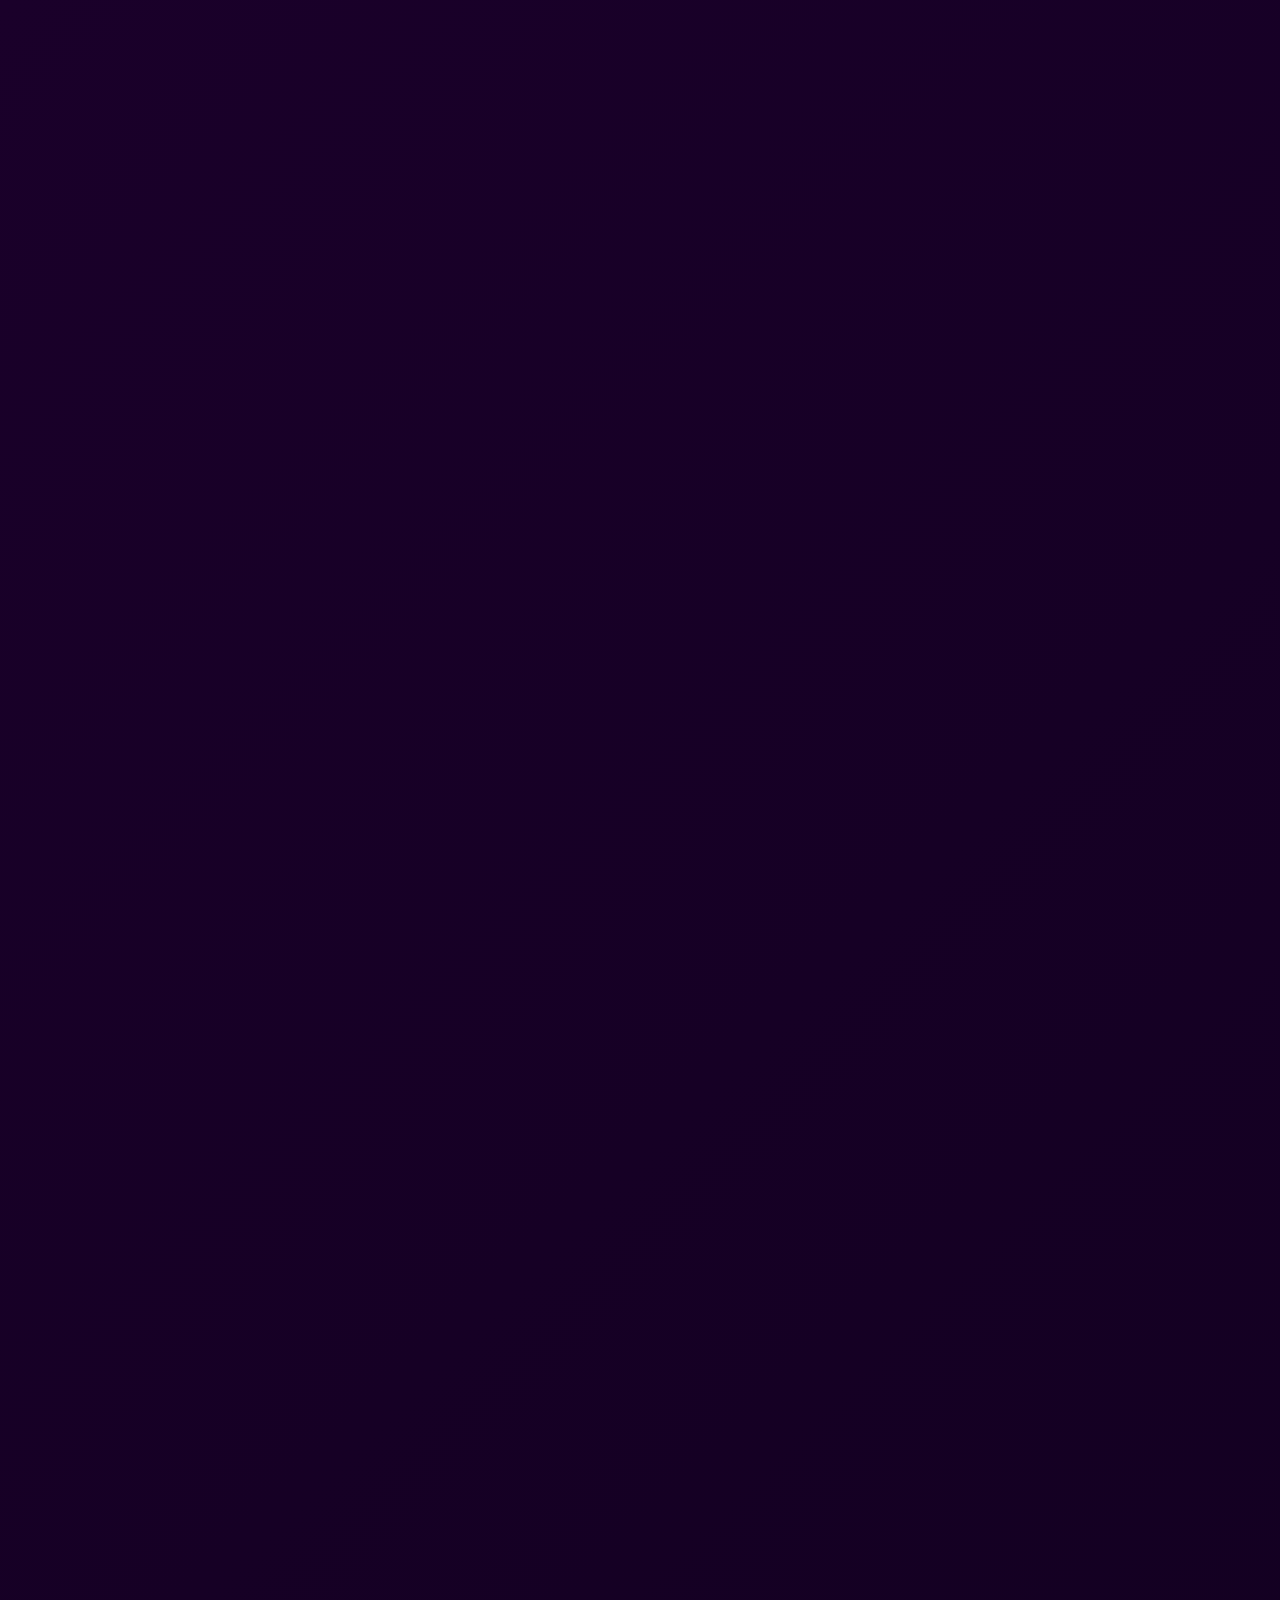
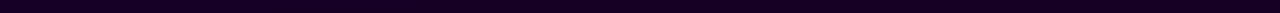
<file: index.html>
<!DOCTYPE html>
<html lang="en" dir="ltr">
<head>
    <meta charset="UTF-8">
    <meta name="viewport" content="width=device-width, initial-scale=1.0"> 
    <title>A Message from the Heart</title>
    
    <link rel="stylesheet" href="styles.css">
    
    <link rel="stylesheet" href="https://cdnjs.cloudflare.com/ajax/libs/font-awesome/6.0.0-beta3/css/all.min.css">
    <link href="https://fonts.googleapis.com/css2?family=Dancing+Script:wght@400;700&family=Playfair+Display:wght@400;700&family=Poppins:wght@300;400;600&display=swap" rel="stylesheet">
</head>
<body>
    <div class="background-glow top-left"></div>
    <div class="background-glow bottom-right"></div>
    <div class="background-particles"></div>

    <div class="container main-page">
        
        <h1 class="main-greeting" id="hi-rawan-card">
            <span class="sparkle">✨</span> Hi Rawan <span class="sparkle">✨</span>
        </h1>
        
        <div class="main-text-content glass-effect"> 
            <p class="intro-text">
                <i class="fas fa-heartbeat"></i> This simple space holds something I couldn't say or share face to face.
            </p>
            <p class="intro-text">
                <i class="fas fa-star"></i> A little piece of my memories, carefully put together just for you, hoping you find a moment of nostalgia here.
            </p>
            <p class="intro-text">
                <i class="fas fa-moon"></i> I hope you haven't forgotten the beautiful times we shared—the endless talks, the singing, and the questions—because I truly never will.
            </p>
            <p class="intro-text">
                <i class="fas fa-clock"></i> Even though time has passed, the thought of you brings back the warmth of those months.
            </p>
            
            <p class="intro-text">
                <i class="fas fa-gem"></i> Every moment, every laugh, every quiet conversation is still so vivid in my mind.
            </p>
            <p class="intro-text">
                <i class="fas fa-palette"></i> This website is a small gesture, built with thoughts of you and a memory of how happy you made me.
            </p>
            <p class="intro-text">
                <i class="fas fa-hand-holding-heart"></i> I know being apart is better, but this is my way of saying hello without causing any trouble.
            </p>
            <p class="sub-text">
                <i class="fas fa-smile-beam"></i> I sincerely hope this little thing brings a smile to your face, Rawan ❤️
            </p>
        </div>
        
        <button class="action-button" id="warmth-button">
            <i class="fas fa-magic"></i> View Hidden Message
        </button>
        
        <a href="./message.html" class="next-page-button">
            <i class="fas fa-envelope-open-text"></i> Open The Letter 
        </a>
    </div>

    <div id="secret-message" class="secret-message glass-effect">
        <p></p> 
    </div>

    <div id="heart-container"></div> 

    <script src="script.js"></script> 
</body>
</html>
</file>
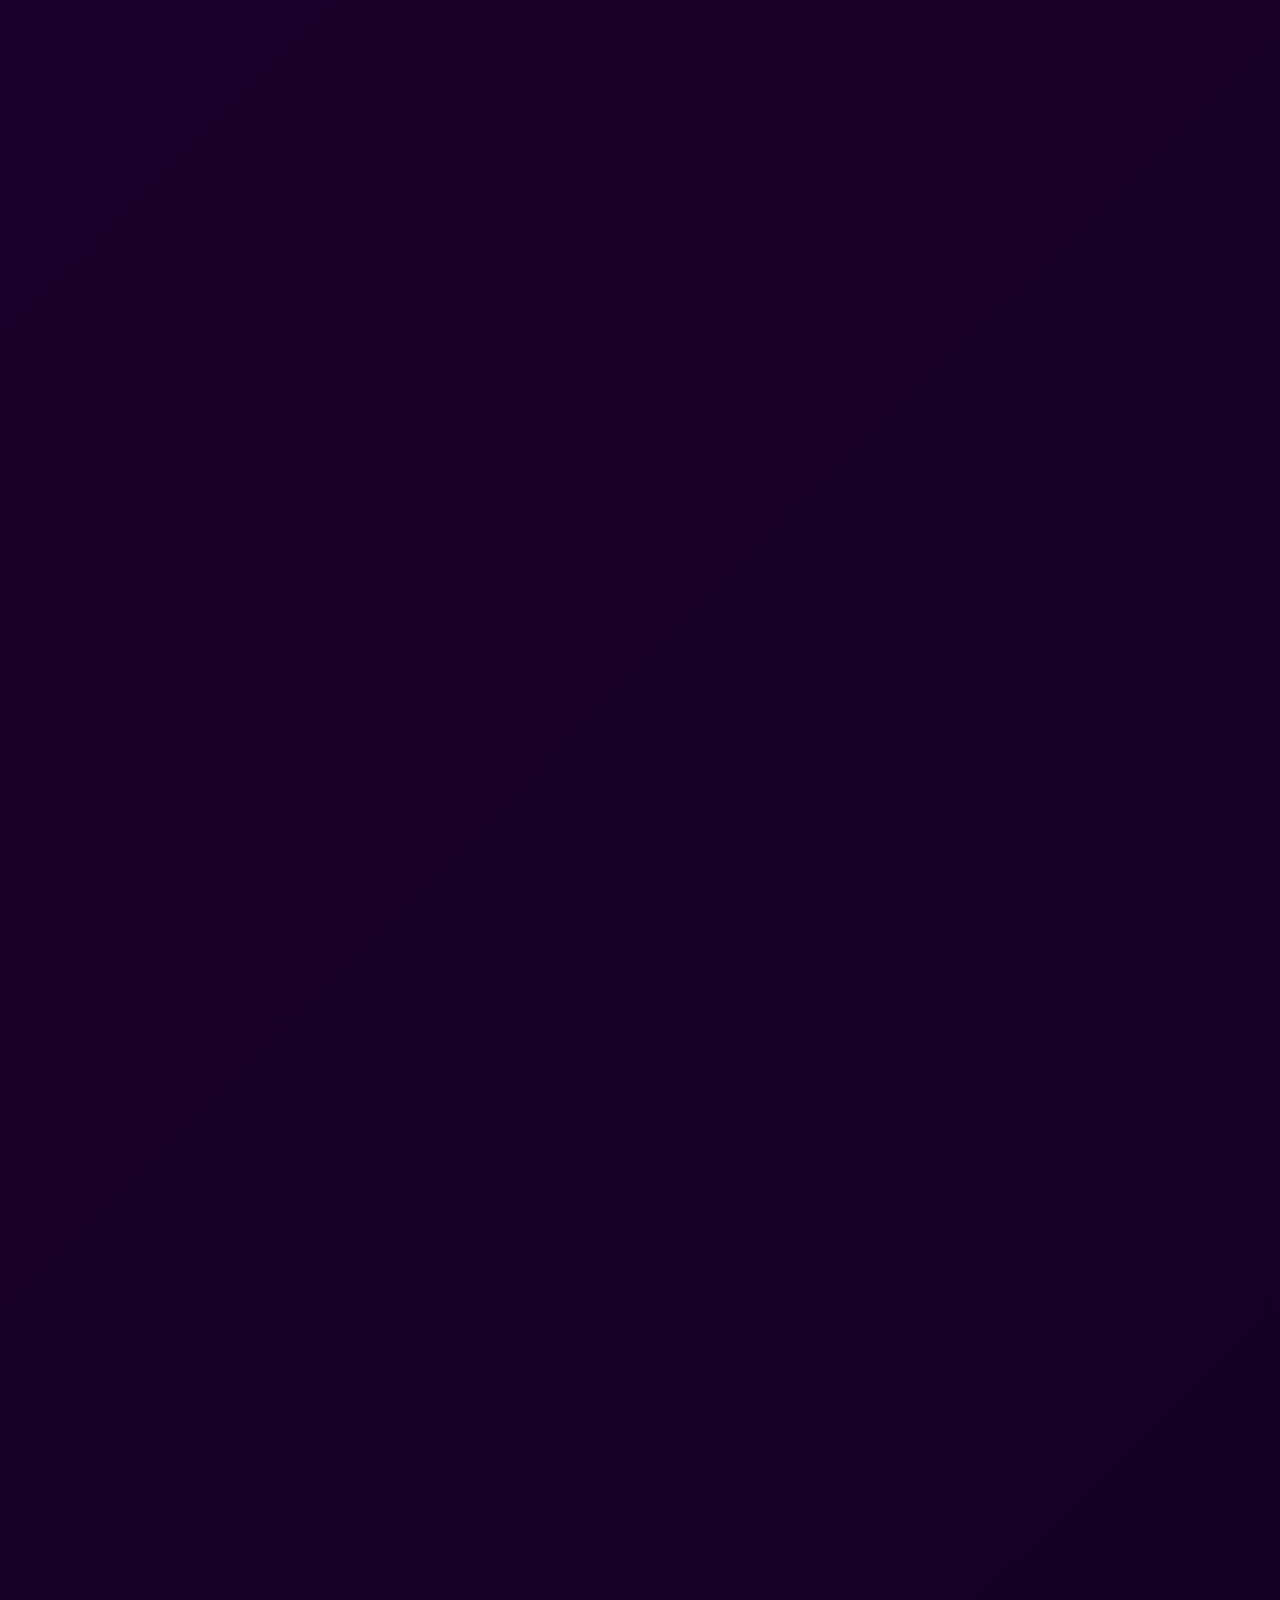
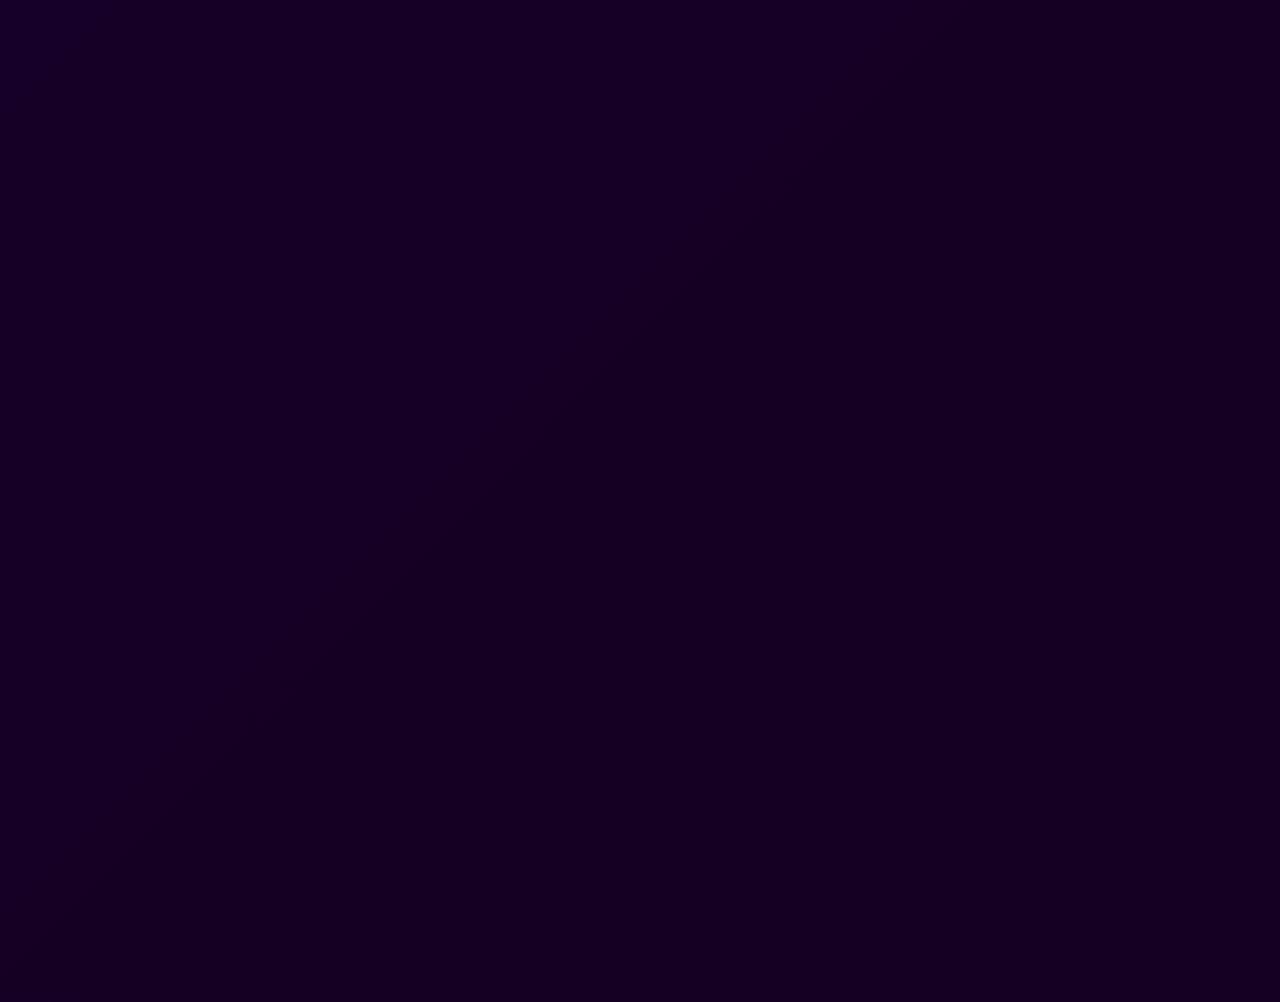
<file: message.html>
<!DOCTYPE html>
<html lang="en" dir="ltr"> 
<head>
    <meta charset="UTF-8">
    <meta name="viewport" content="width=device-width, initial-scale=1.0">
    <title>The Hidden Letter</title>
    
    <link rel="stylesheet" href="styles.css">
    
    <link rel="stylesheet" href="https://cdnjs.cloudflare.com/ajax/libs/font-awesome/6.0.0-beta3/css/all.min.css">
    <link href="https://fonts.googleapis.com/css2?family=Dancing+Script:wght@400;700&family=Playfair+Display:wght@400;700&family=Poppins:wght@300;400;600&display=swap" rel="stylesheet">
</head>
<body>
    <div class="background-glow top-left"></div>
    <div class="background-glow bottom-right"></div>
    <div id="star-background-container" class="star-background-container"></div>

    <div class="container message-page-container">
        
        <div class="message-card glass-effect">
            <header class="message-header">
                <p class="meta-data">To: Rawan | From: A Friend</p> 
                
                <h2 class="greeting">Hello Rawan,</h2> 
            </header>
            
            <div class="message-content">
                
                <p>Hello again. I don't know if you will have forgotten me when you read this, but in any case, I still remember you and miss you. I hope you miss me too, and I truly hope you are doing well now.</p>

                <p>I wanted to stay with you, but as you know, you said that I might cause problems for you, and I really didn't want to hurt you, so I stepped away. I truly hope I didn't hurt you during our time together, because those were beautiful days. It was honestly hard to leave you.</p>
                
                <p>I miss those days and I miss **Gogo** (Jojo). I hope you send her my greetings. I really hope we can get those days back without you facing any trouble. I hope you enjoyed those days as much as I did.</p>

                <p>I still remember your voice and the games we used to play, like **Ludo**, where I always used to beat you, and the Q&A games. I truly hope to relive those days.</p>
                
                <p>My best day, perhaps, was when you gave me that **Larche cake**. It was the first time I ever tried it. I haven't tried it since, and every time I see one, I remember that day.</p>
                
                <p>Don't think that letting you go was easy for me; it was extremely difficult. I wanted you to stay, but something inside me told me: "Let her go, leave her be." I didn't ask why you left then; I just let you go, and that was one of the saddest days for me. I barely ate. 😂</p>
                
                <p>And here I am, still stuck in those memories, unable to move past them. Every time I see you, I remember something we did together.</p>
                
                <p>Also, I've become quite alone now. There aren't many people around me; it's just me and myself. But it's also nice, without noise or disturbances, and I'm trying to adapt.</p>
                
                <p>I am honestly very sad as I write this. I don't know if I will send it, but I probably won't; I'll keep it to myself until the day you finally see it. I also have an exam tomorrow and haven't studied anything, and here I am programming this website for you, which you probably won't even see. I just wanted to say hello and then go back to how things were. I truly hope those days come back again—I don't know if you wish for that too.</p>
                
                <p>In any case, you were one of the best people to enter my life, if not the best. I apologize for writing this in a programming language; the language I'm using doesn't support Arabic (A little programmer's joke!). I hope you and Gogo are well. I wish you all the best and success in your life and the realization of all your wishes.</p>
                
                <p>I know I shouldn't be sending anything, and I apologize if sending this message bothers you (if I send it). I think I will go to sleep now, feeling very sad. See you later. 😥</p>
                
            </div>

            <footer class="message-footer">
                <span class="signature">Goodbye, Roro. I wish you a better life.</span>
            </footer>
        </div>
    </div>
    
    <a href="./index.html" class="back-button bottom-right">
        <i class="fas fa-arrow-left"></i> Go Back
    </a>

    <script src="script.js"></script> 
</body>
</html>
</file>
<file: styles.css>
/* @import for Google Fonts is usually in the head of HTML, but including it here for completeness:
@import url('https://fonts.googleapis.com/css2?family=Dancing+Script:wght@400;700&family=Playfair+Display:wght@400;700&family=Poppins:wght@300;400;600&display=swap'); 
*/

/* ------------------ تنسيق عام للجسم (Body) ------------------ */
body {
    background: linear-gradient(135deg, #1a002a, #0d001a, #000000); /* خلفية داكنة وغنية */
    font-family: 'Poppins', sans-serif; /* خط حديث وجميل */
    color: #f0f0f0; 
    line-height: 1.8;
    margin: 0;
    padding: 0;
    text-align: left; 
    overflow-x: hidden; 
    position: relative; 
    background-size: 400% 400%; 
    transition: background-color 0.5s ease; 
    animation: fadeIn 1s ease-in-out forwards;
    opacity: 0; 
}

@keyframes fadeIn {
    from { opacity: 0; }
    to { opacity: 1; }
}

/* تأثير توهج الخلفية العائمة: تم تعزيز الحركة */
.background-glow {
    position: fixed;
    width: 350px; 
    height: 350px; 
    border-radius: 50%;
    filter: blur(180px); 
    opacity: 0.5;
    z-index: 1;
    animation: glowMove 20s infinite alternate ease-in-out; 
}

.background-glow.top-left {
    background: radial-gradient(circle, #ff69b4, transparent 70%); 
    top: -100px; 
    left: -100px;
}

.background-glow.bottom-right {
    background: radial-gradient(circle, #8a2be2, transparent 70%); 
    bottom: -100px;
    right: -100px;
    animation-delay: 5s; 
}

@keyframes glowMove {
    0% { transform: translate(0, 0) scale(1); }
    33% { transform: translate(15vw, 15vh) scale(1.1); }
    66% { transform: translate(-10vw, -10vh) scale(0.9); }
    100% { transform: translate(0, 0) scale(1); }
}

/* تأثير جزيئات الخلفية (نقاط صغيرة): تم تسريع الحركة */
.background-particles {
    position: fixed;
    top: 0;
    left: 0;
    width: 100%;
    height: 100%;
    z-index: 0;
    background-image: radial-gradient(rgba(255, 255, 255, 0.1) 1px, transparent 1px);
    background-size: 50px 50px;
    animation: particlesMove 20s linear infinite; 
}

@keyframes particlesMove {
    0% { background-position: 0 0; }
    100% { background-position: 500px 500px; }
}

/* تأثير الزجاج (Glassmorphism) */
.glass-effect {
    background: rgba(255, 255, 255, 0.08); 
    backdrop-filter: blur(10px); 
    border: 1px solid rgba(255, 255, 255, 0.15); 
    box-shadow: 0 8px 32px 0 rgba(0, 0, 0, 0.37); 
}

/* حاوية المحتوى الرئيسية */
.container {
    max-width: 900px; 
    margin: 60px auto; 
    padding: 40px;
    position: relative;
    z-index: 10; 
}

/* ------------------ تنسيق الصفحة الرئيسية (index.html) ------------------ */

.main-page {
    min-height: 100vh; 
    display: flex;
    flex-direction: column;
    align-items: center; 
    justify-content: center; 
    text-align: center;
    padding: 20px 0 150px 0; 
    position: relative; 
}

.main-greeting {
    position: relative; 
    margin-bottom: 50px;
    margin-top: 30px;
    display: inline-block; 
    color: #fff;
    font-family: 'Playfair Display', serif; 
    font-size: 5em; 
    padding: 18px 45px;
    border-radius: 15px; 
    background: linear-gradient(45deg, #4b0082, #8a2be2); 
    box-shadow: 0 0 20px #ff69b4, 
                0 0 60px #ff69b4, 
                0 0 120px rgba(255, 105, 180, 0.6); 
    z-index: 10; 
    letter-spacing: 4px;
    font-weight: 700;
    transition: all 0.4s ease-in-out;
    cursor: default;
}

.main-greeting:hover {
    transform: scale(1.08) rotate(-2deg); 
    box-shadow: 0 0 30px #ff69b4, 
                0 0 80px #ff69b4, 
                0 0 150px rgba(255, 105, 180, 0.8); 
}

.sparkle {
    animation: sparkleEffect 1.5s infinite alternate;
    display: inline-block;
}

@keyframes sparkleEffect {
    0% { transform: scale(1) rotate(0deg); opacity: 0.8; }
    50% { transform: scale(1.2) rotate(5deg); opacity: 1; color: #fffacd; }
    100% { transform: scale(1) rotate(0deg); opacity: 0.8; }
}


.main-text-content {
    background: transparent; 
    border-radius: 20px;
    padding: 50px;
    margin-top: 40px; 
    max-width: 800px; 
    text-align: center;
    position: relative;
    overflow: hidden; 
}

.intro-text {
    font-family: 'Poppins', sans-serif;
    font-size: 1.15em; 
    color: #e0e0f0; 
    margin-bottom: 20px;
    line-height: 1.8;
    position: relative;
    padding-left: 35px; 
    text-align: left;
}

.intro-text i {
    position: absolute;
    left: 0;
    top: 50%;
    transform: translateY(-50%);
    color: #ffb6c1; 
    font-size: 1.2em;
    animation: iconBounce 2s infinite ease-in-out;
}

@keyframes iconBounce {
    0%, 100% { transform: translateY(-50%) scale(1); }
    50% { transform: translateY(-50%) scale(1.2); }
}

.sub-text {
    font-size: 2em; 
    color: #ffb6c1; 
    margin-top: 35px; 
    font-weight: 700; 
    font-family: 'Dancing Script', cursive; 
    text-shadow: 0 0 10px rgba(255, 182, 193, 0.6);
}


.action-button {
    background: linear-gradient(90deg, #ff69b4, #8a2be2); 
    color: #fff;
    border: none;
    padding: 15px 40px;
    font-size: 1.3em;
    border-radius: 50px;
    cursor: pointer;
    margin-top: 50px;
    box-shadow: 0 4px 20px rgba(255, 105, 180, 0.6);
    transition: all 0.4s ease-in-out;
    z-index: 10;
    font-weight: 600;
}

.action-button:hover {
    background: linear-gradient(90deg, #8a2be2, #ff69b4); 
    transform: translateY(-5px) scale(1.05);
    box-shadow: 0 8px 30px rgba(138, 43, 226, 0.8);
}

.action-button.active-cooldown {
    background-color: #6a1a6a;
    color: #fff;
    cursor: default;
    box-shadow: 0 0 20px #80e0ff;
    transform: scale(1);
    opacity: 0.8;
}


.next-page-button {
    background: none;
    border: 3px solid #ffb6c1;
    color: #ffb6c1;
    text-decoration: none;
    padding: 15px 40px;
    font-size: 1.3em;
    border-radius: 50px;
    margin-top: 25px;
    transition: all 0.3s;
    display: inline-block; 
    font-weight: 600;
}

.next-page-button:hover {
    background-color: #ffb6c1;
    color: #1a002a;
    transform: translateY(-3px);
    box-shadow: 0 0 15px rgba(255, 182, 193, 0.8);
}


/* ------------------ القلوب التفاعلية (Heart) ------------------ */
.heart {
    position: fixed;
    cursor: pointer;
    z-index: 1; 
    opacity: 0.5; 
    transition: opacity 0.8s, transform 0.8s; 
    font-size: 1.5em; 
    text-shadow: 0 0 5px #ff69b4; 
}

.popped {
    opacity: 0 !important;
    transform: scale(2.5); 
    transition: opacity 0.5s ease-out, transform 0.5s ease-out !important; 
}

.floating-heart {
    animation: floatHeart 15s infinite linear;
}

@keyframes floatHeart {
    0% { transform: translateY(0); opacity: 0.1; } 
    50% { opacity: 0.5; } 
    100% { transform: translateY(-100vh); opacity: 0; } 
}


/* ------------------ الرسالة السرية المتوهجة (شكل القمر) - تم تعزيز الوضوح والانتقال ------------------ */

@keyframes messagePulse {
    0% { transform: translate(-50%, -50%) scale(0.95); opacity: 0.8; }
    50% { transform: translate(-50%, -50%) scale(1.02); opacity: 1; }
    100% { transform: translate(-50%, -50%) scale(1); opacity: 1; }
}


.secret-message {
    position: fixed;
    top: 50%;
    left: 50%;
    transform: translate(-50%, -50%) scale(0.5); 
    opacity: 0;
    color: #fefefe; 
    font-size: 3.5em; 
    font-weight: 700; 
    font-style: normal; 
    padding: 25px 40px; 
    border-radius: 35px; 
    
    /* توهج القمر الناعم والمميز */
    text-shadow: 
        0 0 10px #e0e0ff, 
        0 0 25px #ffe0b2, 
        0 0 50px rgba(255, 255, 255, 0.9); 

    box-shadow: 
        0 0 20px rgba(255, 255, 255, 0.4), 
        0 0 50px rgba(255, 255, 255, 0.3); 
    
    z-index: 200; 
    pointer-events: none; 
    transition: all 0.5s ease-out; /* الانتقال السلس عند الاختفاء */
    text-align: center;
    font-family: 'Poppins', sans-serif; 
}

.secret-message.show {
    opacity: 1;
    transition: opacity 0.2s ease-in, transform 0.2s ease-in; /* جعل الظهور سريعًا */
    animation: messagePulse 0.6s ease-out forwards;
}


/* ------------------ تنسيق صفحة الرسالة (message.html) - تصميم مبدع ------------------ */

.message-page-container {
    min-height: 100vh;
    display: flex;
    flex-direction: column;
    align-items: center;
    justify-content: center;
    padding: 50px 20px; 
    
    background: radial-gradient(circle at center, #0a001a 0%, #000000 100%); 
    overflow: hidden; 
}

.message-card {
    background-color: rgba(15, 5, 30, 0.9); 
    color: #f0e6ff; 
    padding: 70px; 
    border-radius: 30px; 
    
    box-shadow: 
        0 0 50px rgba(102, 204, 255, 0.4), 
        0 0 120px rgba(255, 153, 204, 0.4), 
        0 20px 100px rgba(0, 0, 0, 0.95);    
        
    max-width: 850px;
    margin: auto; 
    position: relative;
    z-index: 10;
    
    direction: ltr; 
    text-align: left; 
    
    border: 2px solid rgba(200, 200, 255, 0.2); 
    transition: transform 0.5s ease-out, box-shadow 0.5s ease-out; 
    font-family: 'Poppins', sans-serif;
}

.message-card:hover {
    transform: translateY(-10px); 
    box-shadow: 
        0 0 60px rgba(102, 204, 255, 0.5), 
        0 0 150px rgba(255, 153, 204, 0.5), 
        0 25px 120px rgba(0, 0, 0, 1); 
}

.message-header {
    border-bottom: 2px solid #4a405a; 
    padding-bottom: 30px; 
    margin-bottom: 40px; 
}

.message-card .greeting {
    color: #b3ccff; 
    font-size: 3.2em; 
    font-weight: 700;
    margin-top: 10px;
    font-family: 'Playfair Display', serif; 
    
    text-shadow: 
        0 0 15px #66ccff, 
        0 0 30px rgba(179, 204, 255, 0.9),
        0 0 10px rgba(255, 255, 255, 0.7); 
    line-height: 1.2; 
}

.message-card .meta-data {
    color: #b0b0f0; 
    font-size: 1.1em;
    font-style: italic;
    margin-bottom: 5px;
}

.message-card .message-content p {
    font-size: 1.2em; 
    color: #f0e6ff; 
    text-align: justify; 
    margin-bottom: 1.8em;
    line-height: 2; 
    text-shadow: 0 0 1px rgba(255, 255, 255, 0.2);
}

.message-footer {
    border-top: 2px solid #4a405a; 
    padding-top: 30px;
    margin-top: 40px;
    color: #b0b0f0;
    font-size: 1em;
    line-height: 1.6;
    text-align: right; 
}

.message-card .signature {
    color: #ff99cc; 
    font-weight: bold;
    font-size: 1.7em; 
    margin-top: 15px;
    display: block; 
    font-family: 'Dancing Script', cursive; 
    
    text-shadow: 0 0 12px rgba(255, 153, 204, 0.9), 0 0 25px rgba(255, 100, 150, 0.6);
}


/* ------------------ تنسيق خلفية النجوم (لصفحة الرسالة) - حركات معززة ------------------ */
.star-background-container {
    position: fixed;
    top: 0;
    left: 0;
    width: 100%;
    height: 100%;
    z-index: 5;
    overflow: hidden;
    pointer-events: none;
    background: transparent; 
}

.message-star {
    position: absolute;
    color: #fff;
    font-size: 0.8em; 
    opacity: 0.8; 
    animation: twinkle 4s infinite alternate, floatStar var(--duration) infinite linear; 
    text-shadow: 0 0 10px #fff, 0 0 20px rgba(255, 255, 255, 0.8); 
    transform-origin: center center; 
}

@keyframes floatStar {
    0% { transform: translate(0, 0) rotate(0deg); opacity: 0.8; }
    25% { transform: translate(5vw, 15vh) rotate(10deg); opacity: 0.6; }
    50% { transform: translate(-10vw, 5vh) rotate(-5deg); opacity: 0.9; }
    75% { transform: translate(10vw, -10vh) rotate(5deg); opacity: 0.7; }
    100% { transform: translate(0, 0) rotate(0deg); opacity: 0.8; }
}

@keyframes twinkle {
    0% { opacity: 0.4; }
    50% { opacity: 0.9; }
    100% { opacity: 0.4; }
}

/* ------------------ استعلامات الوسائط: تنسيق شاشات الهاتف (أقل من 600 بكسل) ------------------ */
@media (max-width: 600px) {
    
    .container {
        padding: 20px 10px;
        margin: 20px auto;
    }

    .main-greeting {
        font-size: 3em;
        padding: 10px 20px;
        letter-spacing: 2px;
    }
    
    .main-text-content {
        padding: 30px 20px;
    }

    .intro-text {
        font-size: 1em;
        padding-left: 25px;
    }
    
    .intro-text i {
        font-size: 1em;
    }

    .sub-text {
        font-size: 1.6em;
    }

    .action-button,
    .next-page-button {
        padding: 12px 25px;
        font-size: 1.1em;
    }
    
    /* الرسالة السرية على الهاتف */
    .secret-message {
        font-size: 2em;
        padding: 15px 25px;
    }
    
    .message-card {
        padding: 30px 15px;
    }
    
    .message-card .greeting {
        font-size: 2em; 
    }
    
    .message-card .message-content p {
        font-size: 1em;
    }

    .message-card .signature {
        font-size: 1.3em; 
    }
    
}
</file>
